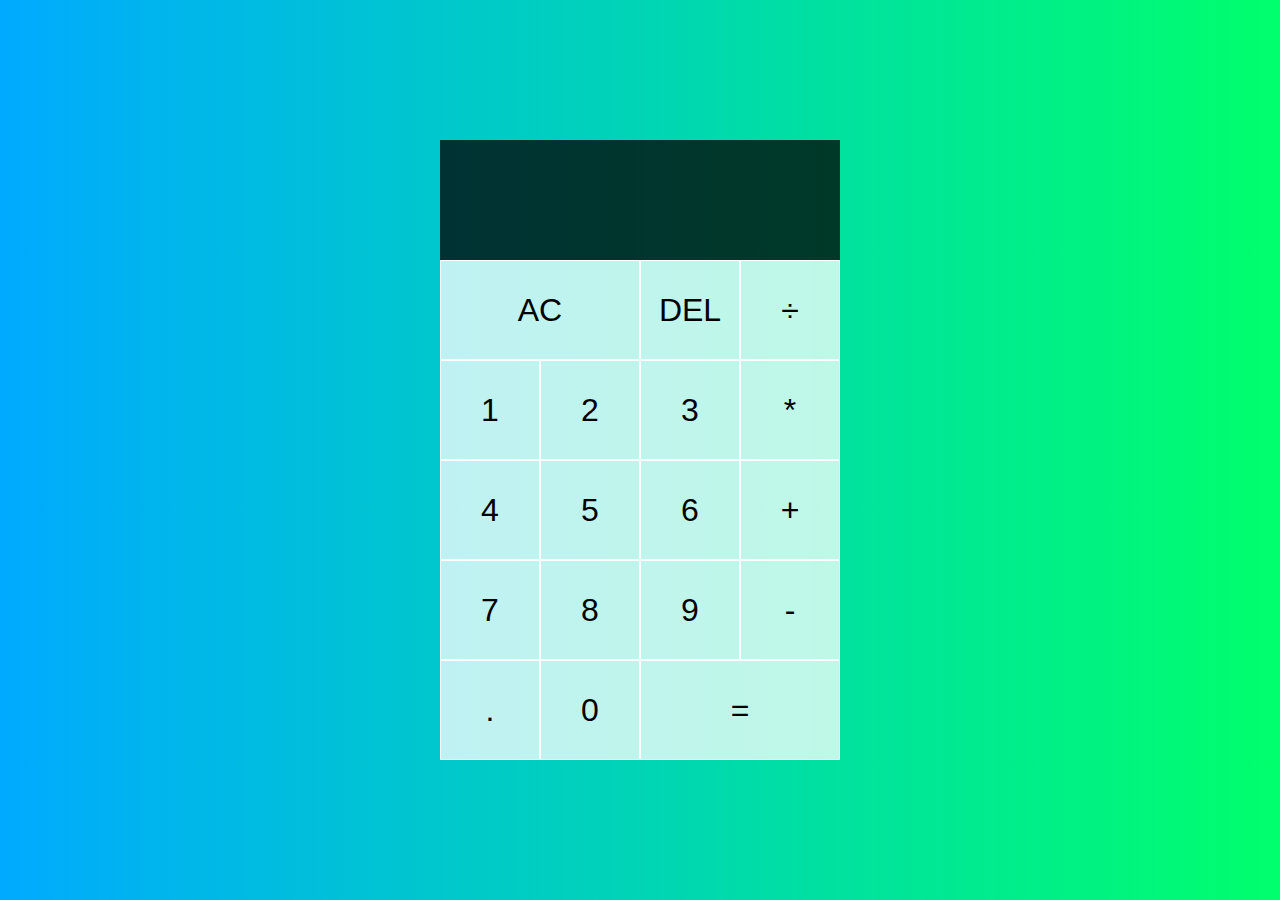
<file: index.html>
<!DOCTYPE html>
<html lang="en">
<head>
  <meta charset="UTF-8">
  <meta name="viewport" content="width=device-width, initial-scale=1.0">
  <meta http-equiv="X-UA-Compatible" content="ie=edge">
  <title>Calculator</title>
  <link href="style.css" rel="stylesheet">
  <script src="script.js" defer></script>
</head>
<body>
  <div class="calculator-grid">
    <div class="output">
      <div data-previous-operand class="previous-operand"></div>
      <div data-current-operand class="current-operand"></div>
    </div>
    <button data-all-clear class="span-two">AC</button>
    <button data-delete>DEL</button>
    <button data-operation>÷</button>
    <button data-number>1</button>
    <button data-number>2</button>
    <button data-number>3</button>
    <button data-operation>*</button>
    <button data-number>4</button>
    <button data-number>5</button>
    <button data-number>6</button>
    <button data-operation>+</button>
    <button data-number>7</button>
    <button data-number>8</button>
    <button data-number>9</button>
    <button data-operation>-</button>
    <button data-number>.</button>
    <button data-number>0</button>
    <button data-equals class="span-two">=</button>
  </div>
</body>
</html>
</file>
<file: style.css>
*, *::before, *::after {
  box-sizing: border-box;
  font-family: Gotham Rounded, sans-serif;
  font-weight: normal;
}

body {
  padding: 0;
  margin: 0;
  background: linear-gradient(to right, #00AAFF, #00FF6C);
}

.calculator-grid {
  display: grid;
  justify-content: center;
  align-content: center;
  min-height: 100vh;
  grid-template-columns: repeat(4, 100px);
  grid-template-rows: minmax(120px, auto) repeat(5, 100px);
}

.calculator-grid > button {
  cursor: pointer;
  font-size: 2rem;
  border: 1px solid white;
  outline: none;
  background-color: rgba(255, 255, 255, .75);
}

.calculator-grid > button:hover {
  background-color: rgba(255, 255, 255, .9);
}

.span-two {
  grid-column: span 2;
}

.output {
  grid-column: 1 / -1;
  background-color: rgba(0, 0, 0, .75);
  display: flex;
  align-items: flex-end;
  justify-content: space-around;
  flex-direction: column;
  padding: 10px;
  word-wrap: break-word;
  word-break: break-all;
}

.output .previous-operand {
  color: rgba(255, 255, 255, .75);
  font-size: 1.5rem;
}

.output .current-operand {
  color: white;
  font-size: 2.5rem;
}
</file>
